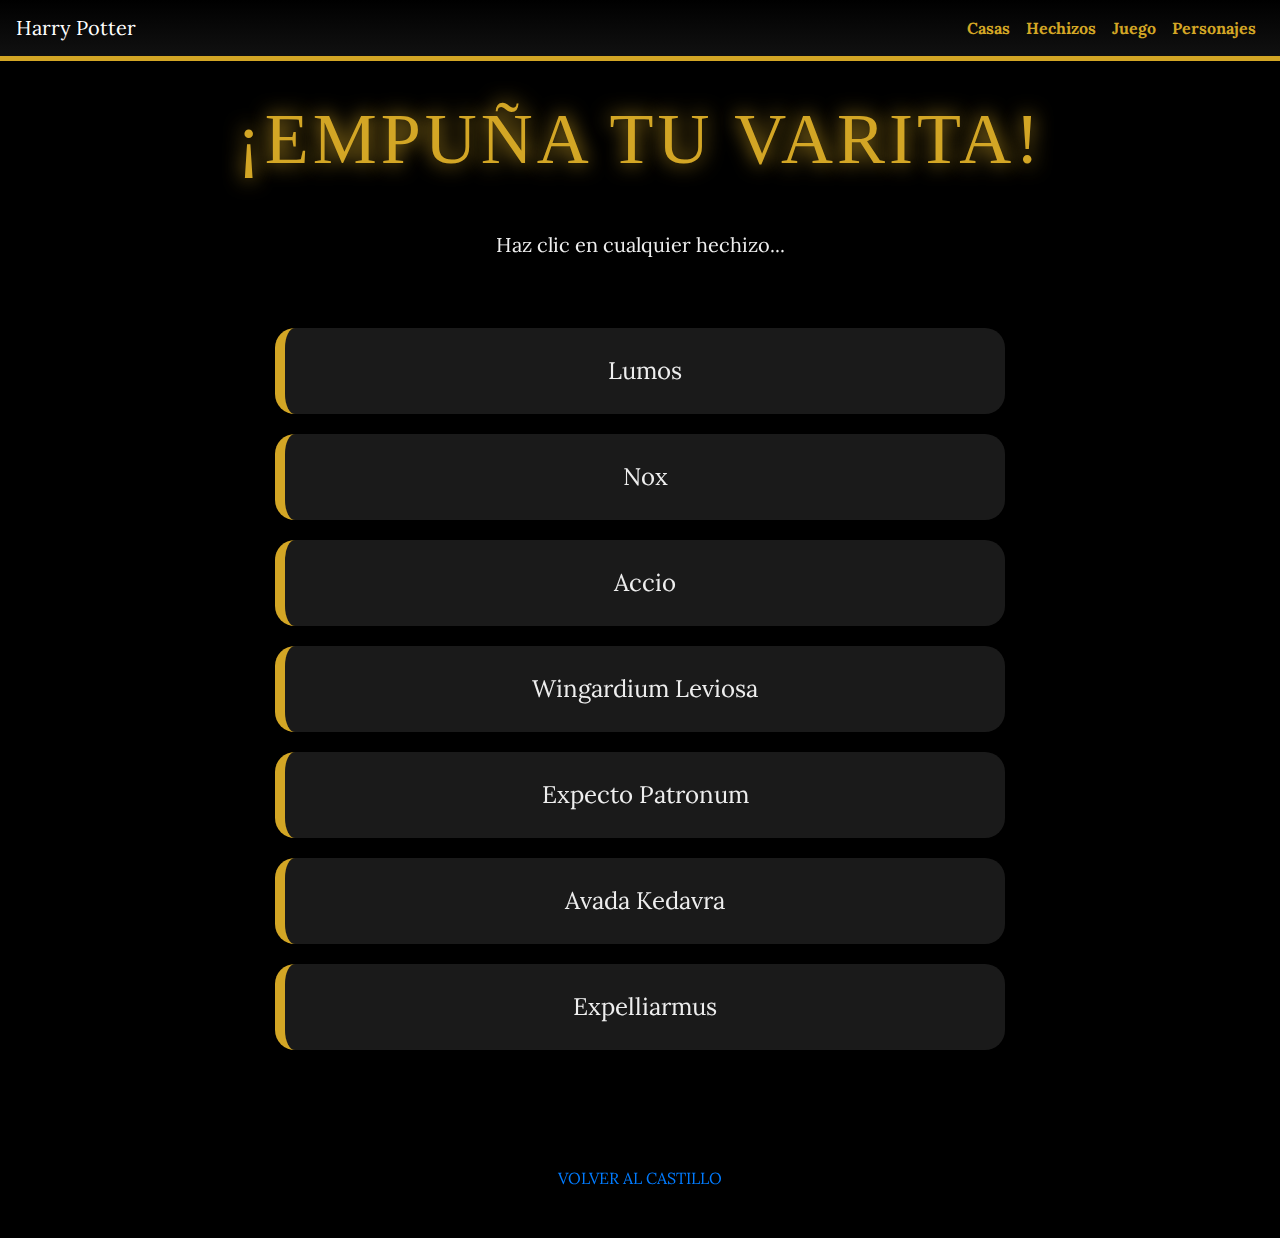
<file: hechizos.html>
<!DOCTYPE html>
<html lang="es">
<head>
  <meta charset="UTF-8">
  <meta name="viewport" content="width=device-width, initial-scale=1.0">
  <title>Hechizos Mágicos • Harry Potter</title>
  <link rel="stylesheet" href="https://cdn.jsdelivr.net/npm/bootstrap@4.6.2/dist/css/bootstrap.min.css">
  <link href="https://fonts.googleapis.com/css2?family=Harry+Potter&family=Cinzel&family=Lora:wght@400;700&display=swap" rel="stylesheet">
  <link rel="stylesheet" href="css/style.css?v=2025">
</head>
<body>

  <div id="particles"></div>

  <nav class="navbar navbar-expand-lg navbar-dark fixed-top">
    <a class="navbar-brand" href="index.html">Harry Potter</a>
    <ul class="navbar-nav ml-auto">
      <li class="nav-item"><a class="nav-link" href="casas.html">Casas</a></li>
      <li class="nav-item"><a class="nav-link active" href="hechizos.html">Hechizos</a></li>
      <li class="nav-item"><a class="nav-link active" href="quizOficial.html">Juego</a></li>
      <li class="nav-item"><a class="nav-link" href="personajes.html">Personajes</a></li>
    </ul>
  </nav>

  <div class="container my-5 pt-5 text-center">
    <h2 class="title-gold display-3 mb-5">¡EMPUÑA TU VARITA!</h2>
    <p class="lead mb-5">Haz clic en cualquier hechizo...</p>

    <div class="row justify-content-center">
      <div class="col-lg-8">
        <div class="hechizo" onclick="lanzar('Lumos', '#ffd700')">Lumos</div>
        <div class="hechizo" onclick="lanzar('Nox', '#333')">Nox</div>
        <div class="hechizo" onclick="lanzar('Accio', '#00ff00')">Accio</div>
        <div class="hechizo" onclick="lanzar('Wingardium Leviosa', '#00ccff')">Wingardium Leviosa</div>
        <div class="hechizo" onclick="lanzar('Expecto Patronum', '#ffffff')">Expecto Patronum</div>
        <div class="hechizo" onclick="lanzar('Avada Kedavra', '#00ff00')">Avada Kedavra</div>
        <div class="hechizo" onclick="lanzar('Expelliarmus', '#ff0000')">Expelliarmus</div>
      </div>
    </div>

    <div class="text-center mt-5">
      <h1 id="efectoHechizo" class="efecto-display"></h1>
    </div>
  </div>

  <footer class="text-center py-5 position-relative overflow-hidden">
    <div class="flu-powder"></div>
    <a href="index.html" class="btn-volver-epico">
      <span class="btn-text">
        VOLVER AL CASTILLO
      </span>
      <span class="btn-glow"></span>
      <span class="btn-sparkles"></span>
    </a>
  </footer>

  <script>
    function lanzar(hechizo, color) {
      const efecto = document.getElementById("efectoHechizo");
      efecto.textContent = hechizo.toUpperCase();
      efecto.style.color = color;
      efecto.style.textShadow = `0 0 60px ${color}, 0 0 120px ${color}`;
      efecto.style.animation = "none"; setTimeout(() => efecto.style.animation = "pulso 2s infinite", 10);
      
      // Efecto pantalla
      document.body.style.background = color === '#00ff00' ? 'radial-gradient(circle, #006400, #000)' : '';
      setTimeout(() => document.body.style.background = '', 1000);
    }
  </script>
</body>
</html>
</file>
<file: css/style.css>
:root {
  --gryffindor: #740001; 
  --slytherin: #1a472a; 
  --ravenclaw: #0e1a40; 
  --hufflepuff: #ecb939; 
  --gold: #d3a625;
}

body { 
  background: #000; 
  color: #eee; 
  font-family: 'Lora', serif; 
  min-height: 100vh; 
  overflow-x: hidden; 
}

/* ==================== HERO MÁGICO NUEVO (REEMPLAZA EL ANTERIOR) ==================== */
.hero {
  height: 100vh;
  background: radial-gradient(ellipse at center, #1a2a44 0%, #0d1b2a 70%, #000 100%);
  display: flex;
  flex-direction: column;
  align-items: center;
  justify-content: center;
  position: relative;
  overflow: hidden;
  text-align: center;
}

/* Estrellas mágicas cayendo */
.hero::before {
  content: "";
  position: absolute;
  inset: 0;
  background-image: 
    radial-gradient(2px 2px at 40px 60px, #fff, transparent),
    radial-gradient(2px 2px at 120px 20px, #ffd700, transparent),
    radial-gradient(1px 1px at 200px 100px, #fff, transparent),
    radial-gradient(2px 2px at 80px 160px, #ffd700, transparent),
    radial-gradient(1px 1px at 260px 50px, #fff, transparent),
    radial-gradient(2px 2px at 160px 130px, #ffd700, transparent);
  background-repeat: repeat;
  background-size: 320px 200px;
  animation: estrellas 28s linear infinite;
  opacity: 0.7;
  pointer-events: none;
}

@keyframes estrellas {
  from { transform: translateY(0); }
  to   { transform: translateY(-200px); }
}

/* HARRY POTTER – Título principal con brillo de película */
.hero .glitch {
  font-family: 'Harry Potter', 'Cinzel Decorative', cursive;
  font-size: 9.5rem;
  margin: 0;
  letter-spacing: 12px;
  background: linear-gradient(to bottom, #ffd700 0%, #ffed9e 30%, #fff8c4 60%, #b8860b 100%);
  -webkit-background-clip: text;
  background-clip: text;
  -webkit-text-fill-color: transparent;
  text-shadow: 
    0 0 30px rgba(255, 215, 0, 0.9),
    0 0 60px rgba(255, 215, 0, 0.7),
    0 0 100px rgba(255, 215, 0, 0.5);
  animation: brillo 4s ease-in-out infinite alternate;
}

/* El Mundo Mágico */
.hero .lead {
  font-family: 'Cinzel', serif;
  font-size: 5rem;
  color: #ffd700;
  text-shadow: 
    0 0 20px #ffd700,
    0 0 40px #b8860b,
    5px 5px 10px #8b4513;
  margin: 20px 0 30px;
  letter-spacing: 6px;
}

/* Movimiento de varita – animado e inclinado */
.varita {
  font-family: 'Cinzel', serif;
  font-size: 3.8rem;
  color: #fff;
  font-style: italic;
  transform: rotate(-10deg);
  text-shadow: 0 0 30px #00ccff, 0 0 60px #0066cc;
  animation: varita 7s ease-in-out infinite;
}

/* Animaciones mágicas */
@keyframes brillo {
  from { filter: brightness(1) drop-shadow(0 0 20px gold); }
  to   { filter: brightness(1.6) drop-shadow(0 0 80px gold); }
}

@keyframes varita {
  0%, 100% { transform: rotate(-10deg) translateX(0); }
  50%      { transform: rotate(-6deg) translateX(40px); }
}

/* Responsive hero */
@media (max-width: 768px) {
  .hero .glitch { font-size: 6rem; letter-spacing: 6px; }
  .hero .lead   { font-size: 3.5rem; }
  .varita       { font-size: 2.5rem; }
}
@media (max-width: 480px) {
  .hero .glitch { font-size: 4.5rem; }
  .hero .lead   { font-size: 2.8rem; }
  .varita       { font-size: 2rem; }
}

/* ==================== TODO LO DEMÁS QUE YA TENÍAS (SIN CAMBIOS) ==================== */
#particles { position: fixed; top: 0; left: 0; width: 100%; height: 100%; z-index: -1; }
.particle { position: absolute; background: var(--gold); border-radius: 50%; pointer-events: none; opacity: 0.8; animation: float 20s infinite linear; }
@keyframes float { 0% { transform: translateY(100vh) rotate(0deg); opacity: 0; } 10% { opacity: 1; } 90% { opacity: 1; } 100% { transform: translateY(-100px) rotate(360deg); opacity: 0; } }

.navbar { background: linear-gradient(to bottom, #000, #111); border-bottom: 5px solid var(--gold); }
.nav-link { color: var(--gold) !important; font-weight: bold; }
.nav-link:hover { color: white !important; text-shadow: 0 0 20px var(--gold); transform: scale(1.1); }

.libro-img {
  height: 520px !important;
  object-fit: cover;
  object-position: center top;
  transition: transform 0.6s ease;
}
.carousel-item:hover .libro-img { transform: scale(1.05); }
@media (max-width: 768px) { .libro-img { height: 420px !important; } }
@media (max-width: 576px) { .libro-img { height: 360px !important; } }

.casa-card { transition: all 0.6s; border-radius: 25px; overflow: hidden; box-shadow: 0 20px 50px rgba(0,0,0,0.9); }
.casa-card:hover { transform: translateY(-25px) scale(1.12); box-shadow: 0 50px 100px rgba(211,166,37,0.8); }
.gryffindor { border-top: 15px solid #9e0001; background: linear-gradient(135deg, #ae0001, #740001); }
.slytherin  { border-top: 15px solid #2a623d; background: linear-gradient(135deg, #2a623d, #1a472a); }
.ravenclaw { border-top: 15px solid #0e1a40; background: linear-gradient(135deg, #222f5b, #0e1a40); }
.hufflepuff{ border-top: 15px solid #ecb939; background: linear-gradient(135deg, #f9cb9c, #ecb939); }
.crest { width: 140px; height: 140px; object-fit: contain; margin: 20px auto; display: block; }

.hechizo { background: rgba(255,255,255,0.1); border-left: 10px solid var(--gold); padding: 25px; margin: 20px 0; border-radius: 20px; cursor: pointer; font-size: 1.5rem; transition: all 0.5s; }
.hechizo:hover { background: rgba(211,166,37,0.4); transform: translateX(30px) scale(1.05); box-shadow: 0 0 40px rgba(211,166,37,0.8); }
.efecto-display { font-size: 6rem; color: var(--gold); text-shadow: 0 0 40px var(--gold); animation: pulso 2s infinite; }
@keyframes pulso { 0%,100% { opacity: 0.8; } 50% { opacity: 1; text-shadow: 0 0 80px gold; } }

.sombrero-principal { max-width: 420px; transition: all 1s; cursor: pointer; }
.sombrero-principal:hover { transform: scale(1.2) rotate(10deg); filter: drop-shadow(0 0 40px gold); }

.pregunta { background: rgba(0,0,0,0.8); padding: 35px; border-radius: 25px; border: 3px solid var(--gold); }
.btn-respuesta { background: rgba(255,255,255,0.1); border: 2px solid var(--gold); color: white; margin: 12px; padding: 18px 35px; border-radius: 50px; font-size: 1.1rem; transition: 0.4s; }
.btn-respuesta:hover { background: var(--gold); color: black; transform: scale(1.15); }

.title-gold { color: var(--gold); font-family: 'Harry Potter', serif; letter-spacing: 4px; text-shadow: 0 0 20px var(--gold); }
</file>
